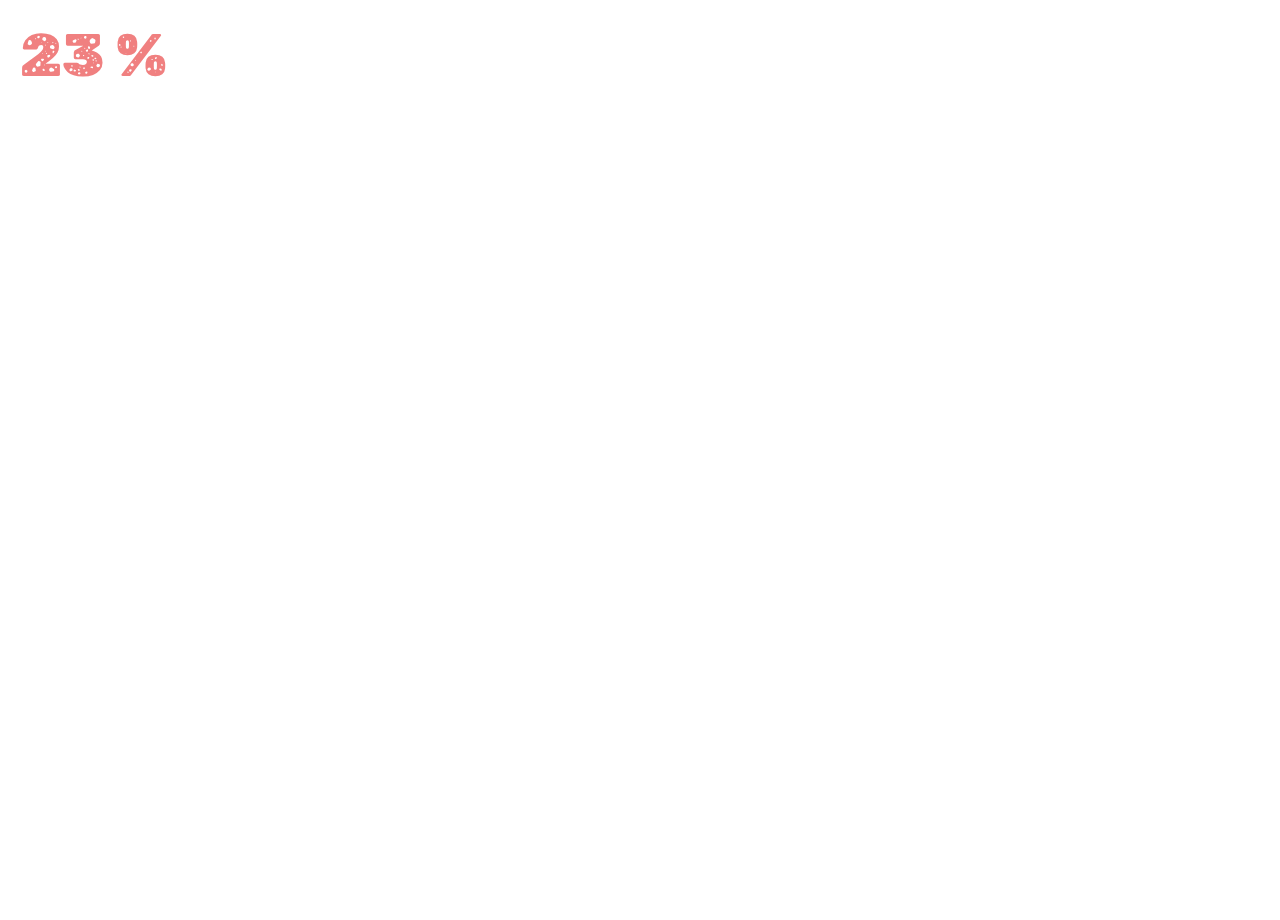
<file: animated-loading-screen/index.html>
<!DOCTYPE html>
<html lang="en">
<head>
    <meta charset="UTF-8">
    <meta name="viewport" content="width=device-width, initial-scale=1.0">
    <title>Document</title>
    <link rel="stylesheet" href="style.css">
</head>
<body>
    <section class="bg">
    </section>
    <div class="loading-text">% 0</div>

    <script src="main.js"></script>
</body>
</html>
</file>
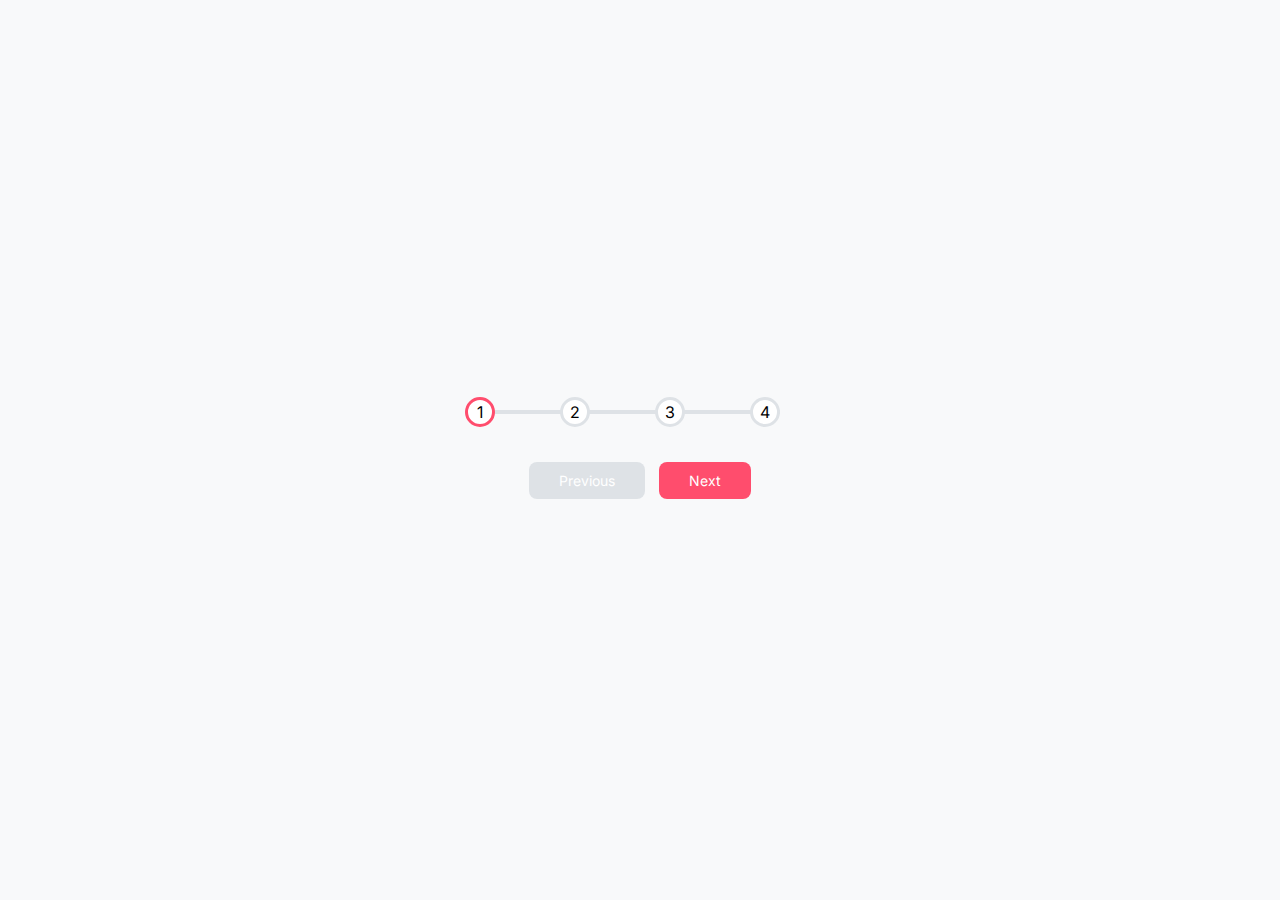
<file: animated-progress-steps/index.html>
<!DOCTYPE html>
<html lang="en">
<head>
    <meta charset="UTF-8">
    <meta name="viewport" content="width=device-width, initial-scale=1.0">
    <title>animated progress steps</title>
    <link rel="stylesheet" href="style.css">
</head>
<body>

    <div class="container">
        <div class="progress-container">
            <div class="progress" id="progress"></div>
            <div class="circle active">1</div>
            <div class="circle">2</div>
            <div class="circle">3</div>
            <div class="circle">4</div>
        </div>

        <button class="btn" id="prev" disabled>Previous</button>
        <button class="btn" id="next">Next</button>

    </div>


    
    <script src="main.js"></script>
</body>
</html>
</file>
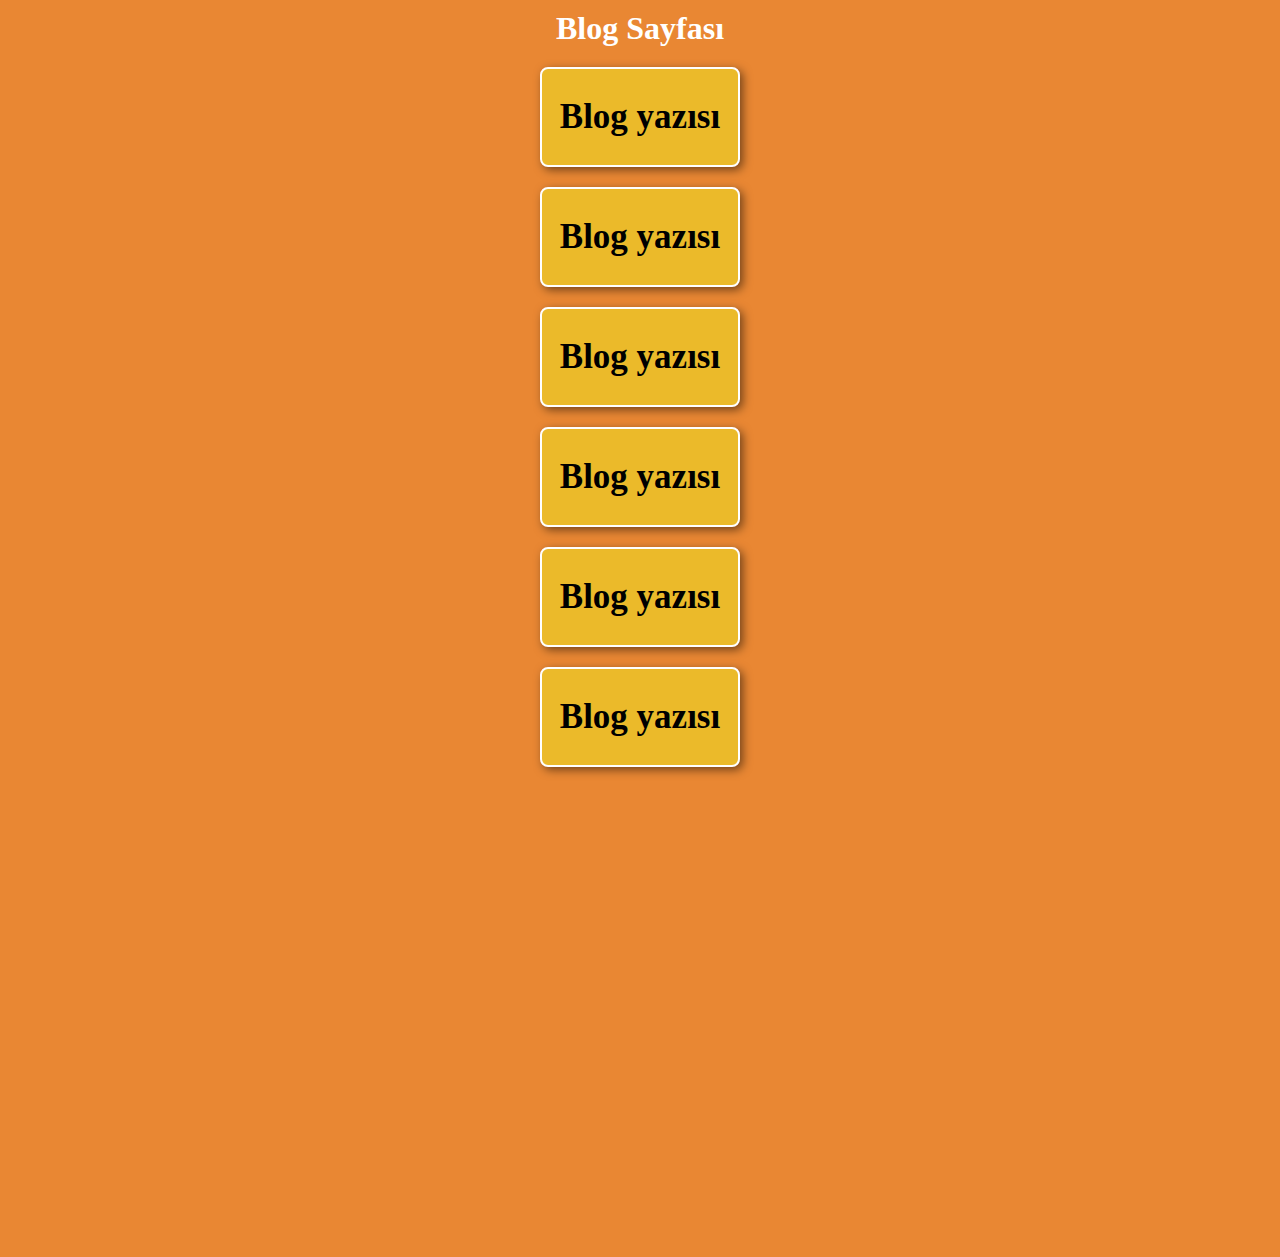
<file: animated-scroll/index.html>
<!DOCTYPE html>
<html lang="en">
<head>
    <meta charset="UTF-8">
    <meta name="viewport" content="width=device-width, initial-scale=1.0">
    <title>Document</title>
    <link rel="stylesheet" href="style.css">
</head>
<body>
    <h1>Blog Sayfası</h1>
    <div class="box"> <h2>Blog yazısı</h2></div>
    <div class="box"> <h2>Blog yazısı</h2></div>
    <div class="box"> <h2>Blog yazısı</h2></div>
    <div class="box"> <h2>Blog yazısı</h2></div>
    <div class="box"> <h2>Blog yazısı</h2></div>
    <div class="box"> <h2>Blog yazısı</h2></div>
    <div class="box"> <h2>Blog yazısı</h2></div>
    <div class="box"> <h2>Blog yazısı</h2></div>
    <div class="box"> <h2>Blog yazısı</h2></div>
    <div class="box"> <h2>Blog yazısı</h2></div>

    <script src="main.js"></script>
</body>
</html>
</file>
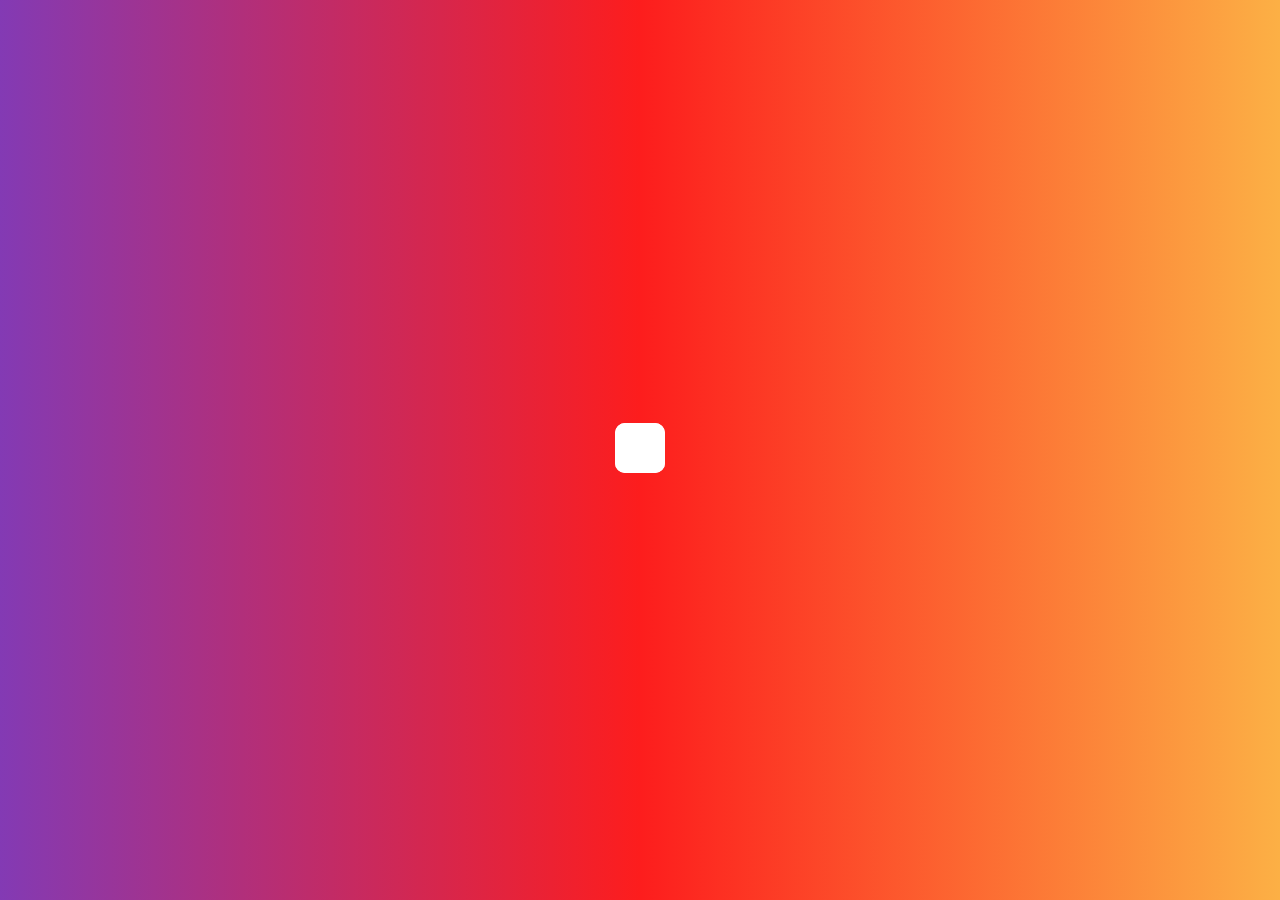
<file: opening-search-input/index.html>
<!DOCTYPE html>
<html lang="en">
<head>
    <meta charset="UTF-8">
    <meta name="viewport" content="width=device-width, initial-scale=1.0">
    <title>Document</title>
   <!-- import local css -->
   <link rel="stylesheet" href="style.css">
   <!-- import font awesome -->
   <link
   rel="stylesheet"
   href="https://cdnjs.cloudflare.com/ajax/libs/font-awesome/6.1.1/css/all.min.css"
   integrity="sha512-KfkfwYDsLkIlwQp6LFnl8zNdLGxu9YAA1QvwINks4PhcElQSvqcyVLLD9aMhXd13uQjoXtEKNosOWaZqXgel0g=="
   crossorigin="anonymous"
   referrerpolicy="no-referrer"
 />
</head>
<body>

    <div class="search">
        <input type="text" class="input" placeholder="Hızlı arama">
        <button class="btn">
            <i class="fa-solid fa-magnifying-glass"></i>
        </button>
    </div>

    <script src="main.js"></script>
</body>
</html>
</file>
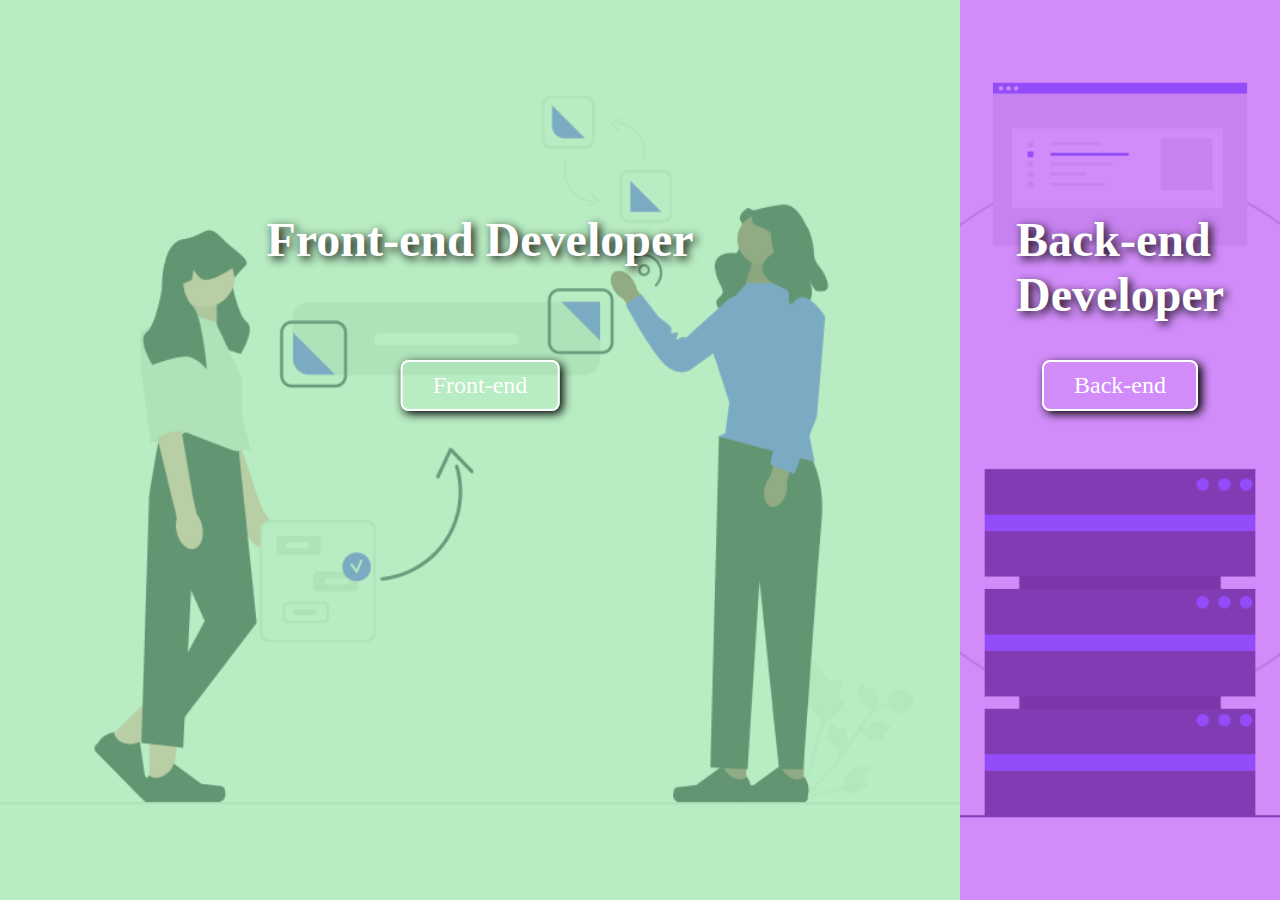
<file: split-landing-page/index.html>
<!DOCTYPE html>
<html lang="en">
<head>
    <meta charset="UTF-8">
    <meta name="viewport" content="width=device-width, initial-scale=1.0">
    <title>Document</title>
    <link rel="stylesheet" href="style.css">
</head>
<body>
    <div class="container">
        <div class="split left">
            <h1> Front-end Developer</h1>
            <a href="#" class="btn">Front-end</a>
        </div>
        <div class="split right">
            <h1>Back-end Developer</h1>
            <a href="#" class="btn">Back-end</a>
        </div>
    </div>

    <script src="main.js"></script>
</body>
</html>
</file>
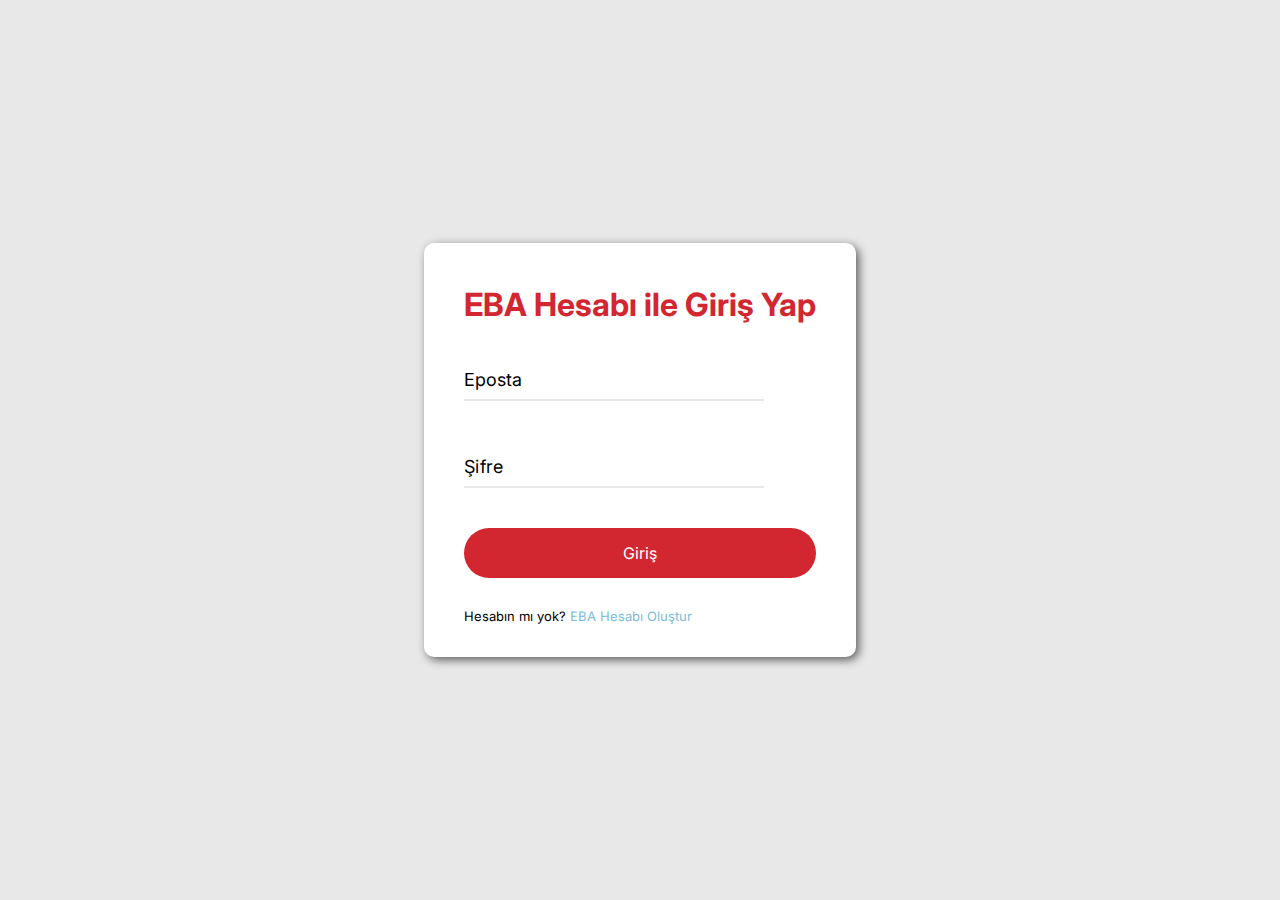
<file: wave-animation/index.html>
<!DOCTYPE html>
<html lang="en">
<head>
    <meta charset="UTF-8">
    <meta name="viewport" content="width=device-width, initial-scale=1.0">
    <title>Document</title>
    <link rel="stylesheet" href="style.css">
</head>
<body>
    <div class="container">
        <h1>EBA Hesabı ile Giriş Yap</h1>
        <form>
          <div class="form-control">
            <input type="email" required />
            <label>Eposta</label>
            <!-- <label>
                <span style="transition-delay: 0ms">E</span>
                <span style="transition-delay: 50ms">p</span>
                <span style="transition-delay: 100ms">o</span>
                <span style="transition-delay: 150ms">s</span>
                <span style="transition-delay: 200ms">t</span>
                <span style="transition-delay: 250ms">a</span>
              </label> -->
          </div>
          <div class="form-control">
            <input type="password" required />
            <label for="">Şifre</label>
          </div>
          <button class="btn">Giriş</button>
          <p class="text">Hesabın mı yok? <a href="#">EBA Hesabı Oluştur</a></p>
        </form>
      </div>
    
    <script src="main.js"></script>
</body>
</html>
</file>
<file: animated-loading-screen/style.css>
@import url('https://fonts.googleapis.com/css2?family=Rubik+Moonrocks&display=swap');

* {
    box-sizing: border-box;
}

body { 
    height: 100vh;
    margin: 0;
    overflow: hidden;
    font-family: 'Rubik Moonrocks', cursive;
}
.bg {
    background: no-repeat center/cover 
    url(https://images.unsplash.com/photo-1625558185597-a44138cce398?ixlib=rb-4.0.3&ixid=M3wxMjA3fDB8MHxzZWFyY2h8OHx8bmF0dXJhbCUyMGJhY2tncm91bmR8ZW58MHx8MHx8fDA%3D&auto=format&fit=crop&w=500&q=60);
    position: absolute;
    top: 0;
    left: 0;
    width: 100vw;
    height: 100vh;
    z-index: -1;
    filter: blur(0);
}
.loading-text {
    color: lightcoral;
    font-size: 60px;
    font-family: 'Rubik Moonrocks', cursive;
    margin: 20px;
  
}
</file>
<file: animated-progress-steps/style.css>
@import url('https://fonts.googleapis.com/css2?family=Inter:wght@500&display=swap');

:root{
    --line-border-fill: #ff4d6d;
    --line-border-empty: #dee2e6;
}
* {
    box-sizing: border-box;
}
body {
    font-family: 'Inter',sans-serif;
    background-color: #f8f9fa;
    display: flex;
    align-items: center;
    justify-content: center;
    height: 100vh;
    margin: 0px;
    overflow: hidden;
}
.container {
    text-align: center;
}
.progress-container {
    display: flex;
    justify-content: space-between;
    position: relative;
    margin-bottom: 30px;
    width: 350px;
    max-width: 90%;
}
.progress-container::before {
    content: '';
    background-color: var(--line-border-empty);
    height: 4px;
    width: 100%;
    position: absolute;
    top: 50%;
    left: 0;
    transform: translateY(-50%);
    z-index: -1;
    transition: all 0.4s ease-in-out;
}
.progress {
    background-color: var(--line-border-fill);
    height: 4px;
    width: 0px;
    position: absolute;
    top: 50%;
    left: 0;
    transform: translateY(-50%);
    z-index: -1;
    transition: all 0.4s ease-in-out;
}
.circle {
    background-color: white;
    border-radius: 50%;
    height: 30px;
    width: 30px;
    display: flex;
    align-items: center;
    justify-content: center;
    border: 3px solid var(--line-border-empty);
    transition: all 0.4s ease-in-out;
}
.circle.active {
    border-color: var(--line-border-fill);
}
.btn {
    background-color: var(--line-border-fill);
    color: white;
    border: none;
    border-radius: 8px;
    cursor: pointer;
    font-family: inherit;
    padding: 10px 30px;
    font-size: 14px;
    margin: 5px;
}
.btn:active {
    transform: scale(0.98);
}
.btn:focus {
    outline: none;   
}
.btn:disabled {
    background-color: var(--line-border-empty);
}
</file>
<file: animated-scroll/style.css>
* {
    box-sizing: border-box;
}

body {
    background-color: #e98733;
    display: flex;
    flex-direction: column;
    justify-content: center;
    align-items: center;
    margin: 0;
    overflow-x:hidden ;
    
}
h1 {
    margin: 10px;
    color: white;
}
.box {
    background-color: #ebba2a;
    display: flex;
    align-items: center;
    justify-content: center;
    width: 200px;
    height: 100px;
    margin: 10px;
    box-shadow: 3px 3px 10px rgba(0, 0, 0, 0.5);
    border: 2px solid white;
    border-radius: 8px;
    transform: translateX(600%);
    transition: transform 1s ease;
}
.box:nth-last-of-type(even) {
    transform: translateX(-600%);
}
.box.show {
    transform: translateX(0);
}
.box h2 {
    font-size: 35px;
}
</file>
<file: opening-search-input/style.css>
* {
    box-sizing: border-box;
}
body {
    background: rgb(131,58,180);
    background: linear-gradient(90deg, rgba(131,58,180,1) 0%, rgba(253,29,29,1) 50%, rgba(252,176,69,1) 100%);
    display: flex;
    justify-content: center;
    align-items: center;
    height: 100vh;
    margin: 0;
    overflow-x: hidden;
}

.search {
    position: relative;
    height: 55px;
    border-radius: 10px;
 
}
.search .input {
    background-color: white;
    border: none;
    font-size: 16px;
    padding: 15px;
    width: 50px;
    height: 50px;
    transition: width 0.4s ease;
    border-radius: 10px;
  
}
.btn {
    background-color: white;
    color: #E33587;
    border: none;
    cursor: pointer;
    font-size: 24px;
    position: absolute;
    top: 0;
    left: 0;
    width: 50px;
    height: 50px;
    transition: transform 0.4s ease;
   border-radius: 10px;
}

.input:focus, .btn:focus {
    outline: none;
}
.search.active .input {
    width: 200px;
    border-top-left-radius: 10px;
    border-bottom-left-radius: 10px;

    border-top-right-radius: 0;
    border-bottom-right-radius: 0;
}
.search.active .btn {
    transform: translateX(198px);
    border-top-right-radius: 10px;
    border-bottom-right-radius: 10px;
    
    border-top-left-radius: 0;
    border-bottom-left-radius: 0;
}
</file>
<file: split-landing-page/style.css>
:root {
    --left-bg-color:rgba(134, 222, 151, 0.59);
    --right-bg-color:rgba(177,59,245,0.59);
    --left-btn-hover-color: #f95cb0;
    --right-btn-hover-color: #bff95c;

    --hover-width:75%;
    --other-width:25%;
}
* {
    box-sizing: border-box;
}

body {
    height: 100vh;
    margin: 0;
    overflow: hidden;

}
.container {
    position: relative;
    width: 100%;
    height: 100%;
    background: #333;
}
.split {
    position: absolute;
    width: 50%;
    height: 100%;
    overflow: hidden;

}
.split.left {
    left: 0;
    background: no-repeat center/cover 
    url("undraw_Button_style_re_uctt.png");
}
.split.left::before {
    content: "";
    position: absolute;
    width: 100%;
    height: 100%;
    background-color: var(--left-bg-color);
}

.split.right {
    right: 0;
    background: no-repeat center/cover 
    url("undraw_server_cluster_jwwq.png");
}

.split.right::before {
    content: "";
    position: absolute;
    width: 100%;
    height: 100%;
    background-color: var(--right-bg-color);
}
h1 {
    font-size: 3rem;
    color: white;
    position: absolute;
    left: 50%;
    top: 20%;
    transform: translateX(-50%);
    text-shadow: 3px 3px 10px rgba(0, 0, 0, 1);
}
.btn {
    position: absolute;
    left: 50%;
    top: 40%;
    transform: translateX(-50%);
    text-decoration: none;
    color: white;
    border: 2px solid white;
    border-radius: 8px;
    padding: 10px 30px;
    font-size: 1.5rem;
    box-shadow: 3px 3px 10px rgba(0, 0, 0, 1);
}

.split.left .btn:hover {
    background-color: var(--left-btn-hover-color);
    border-color: transparent;

}
.split.right .btn:hover {
    background-color: var(--right-btn-hover-color);
    border-color: transparent;
    
}
.hover-left .left {
    width: var(--hover-width);

}
.hover-left .right {
    width: var(--other-width);
}
.hover-right .right {
    width: var(--hover-width);
}
.hover-right .left {
    width: var(--other-width);
}
.split.left, .split.right, .split.left::before, .split.right::before {
    transition: all 1s ease;
}
</file>
<file: wave-animation/style.css>
@import url('https://fonts.googleapis.com/css2?family=Inter&display=swap');

:root {
  --red-color: #d22731;
}

* {
  box-sizing: border-box;
}

body {
  font-family: 'Inter', sans-serif;
  background-color: #e8e8e8;
  display: flex;
  justify-content: center;
  align-items: center;
  height: 100vh;
  margin: 0;
  overflow: hidden;
}

.container {
  background-color: #fff;
  padding: 20px 40px;
  border-radius: 10px;
  box-shadow: 3px 3px 10px rgba(0, 0, 0, 0.6);
}

.container h1 {
  color: var(--red-color);
  text-align: center;
  margin-bottom: 30px;
}

.container a {
  text-decoration: none;
  color: #7bbcd8;
}

.form-control {
  position: relative;
  margin: 20px 0 40px;
  width: 300px;
}

.form-control input {
  border: 0;
  border-bottom: 2px solid #e8e8e8;
  display: block;
  width: 100%;
  padding: 15px;
  color: #333;
}

.form-control input:focus,
.form-control input:valid {
  outline: none;
  border-bottom-color: #999;
  font-size: 16px;
}

.btn {
  cursor: pointer;
  display: inline-block;
  width: 100%;
  background-color: var(--red-color);
  padding: 15px;
  font-family: inherit;
  font-size: 16px;
  border: none;
  border-radius: 25px;
  color: #fff;
}

.btn:focus {
  outline: none;
}

.btn:active {
  transform: scale(0.98);
}

.text {
  font-size: 13px;
  margin-top: 30px;
}

.text a:hover {
  text-shadow: 3px 3px 10px rgba(0, 0, 0, 0.2);
}

.form-control label {
  position: absolute;
  top: 15px;
  left: 0;
}

.form-control label span {
  display: inline-block;
  font-size: 18px;
  min-width: 5px;
  transition: 0.3s cubic-bezier(0.7, -0.6, 0.3, 1.55);
}

.form-control input:focus + label span,
.form-control input:valid + label span {
  color: #999;
  transform: translateY(-30px);
}
</file>
